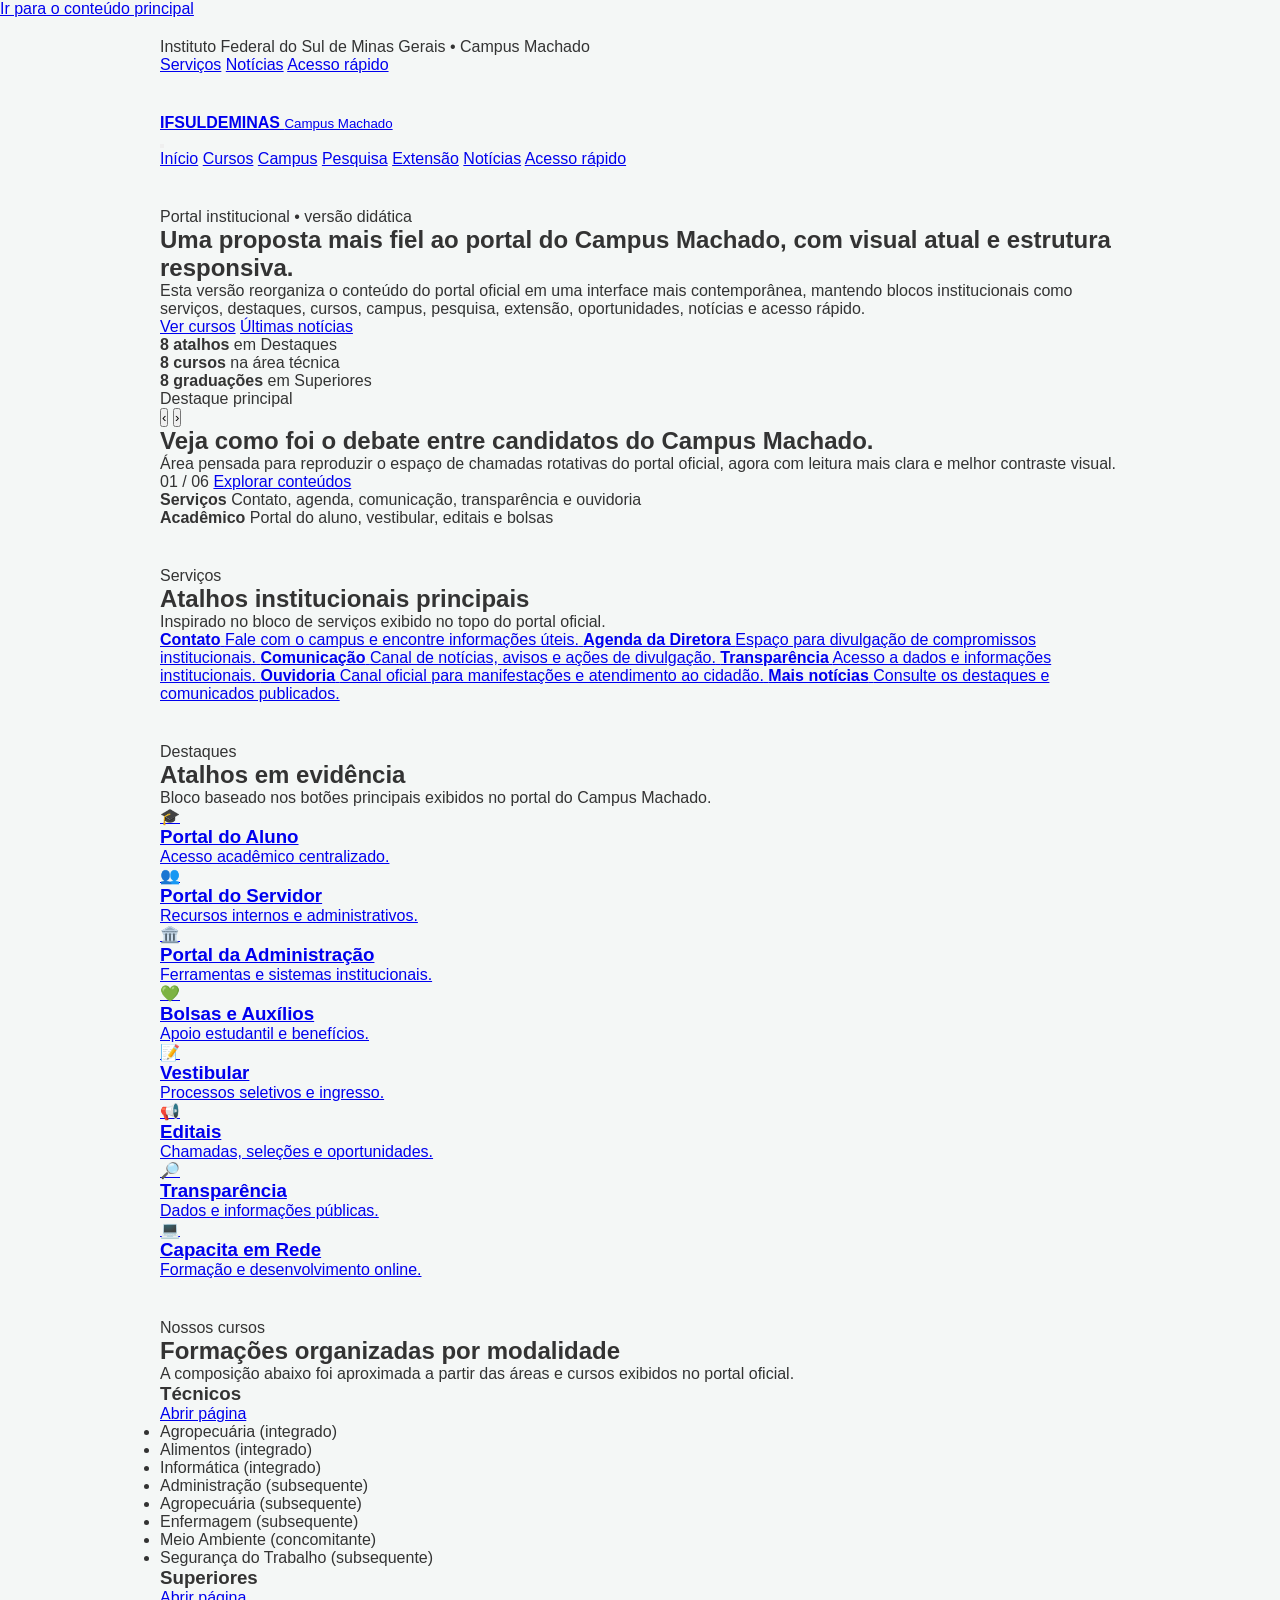
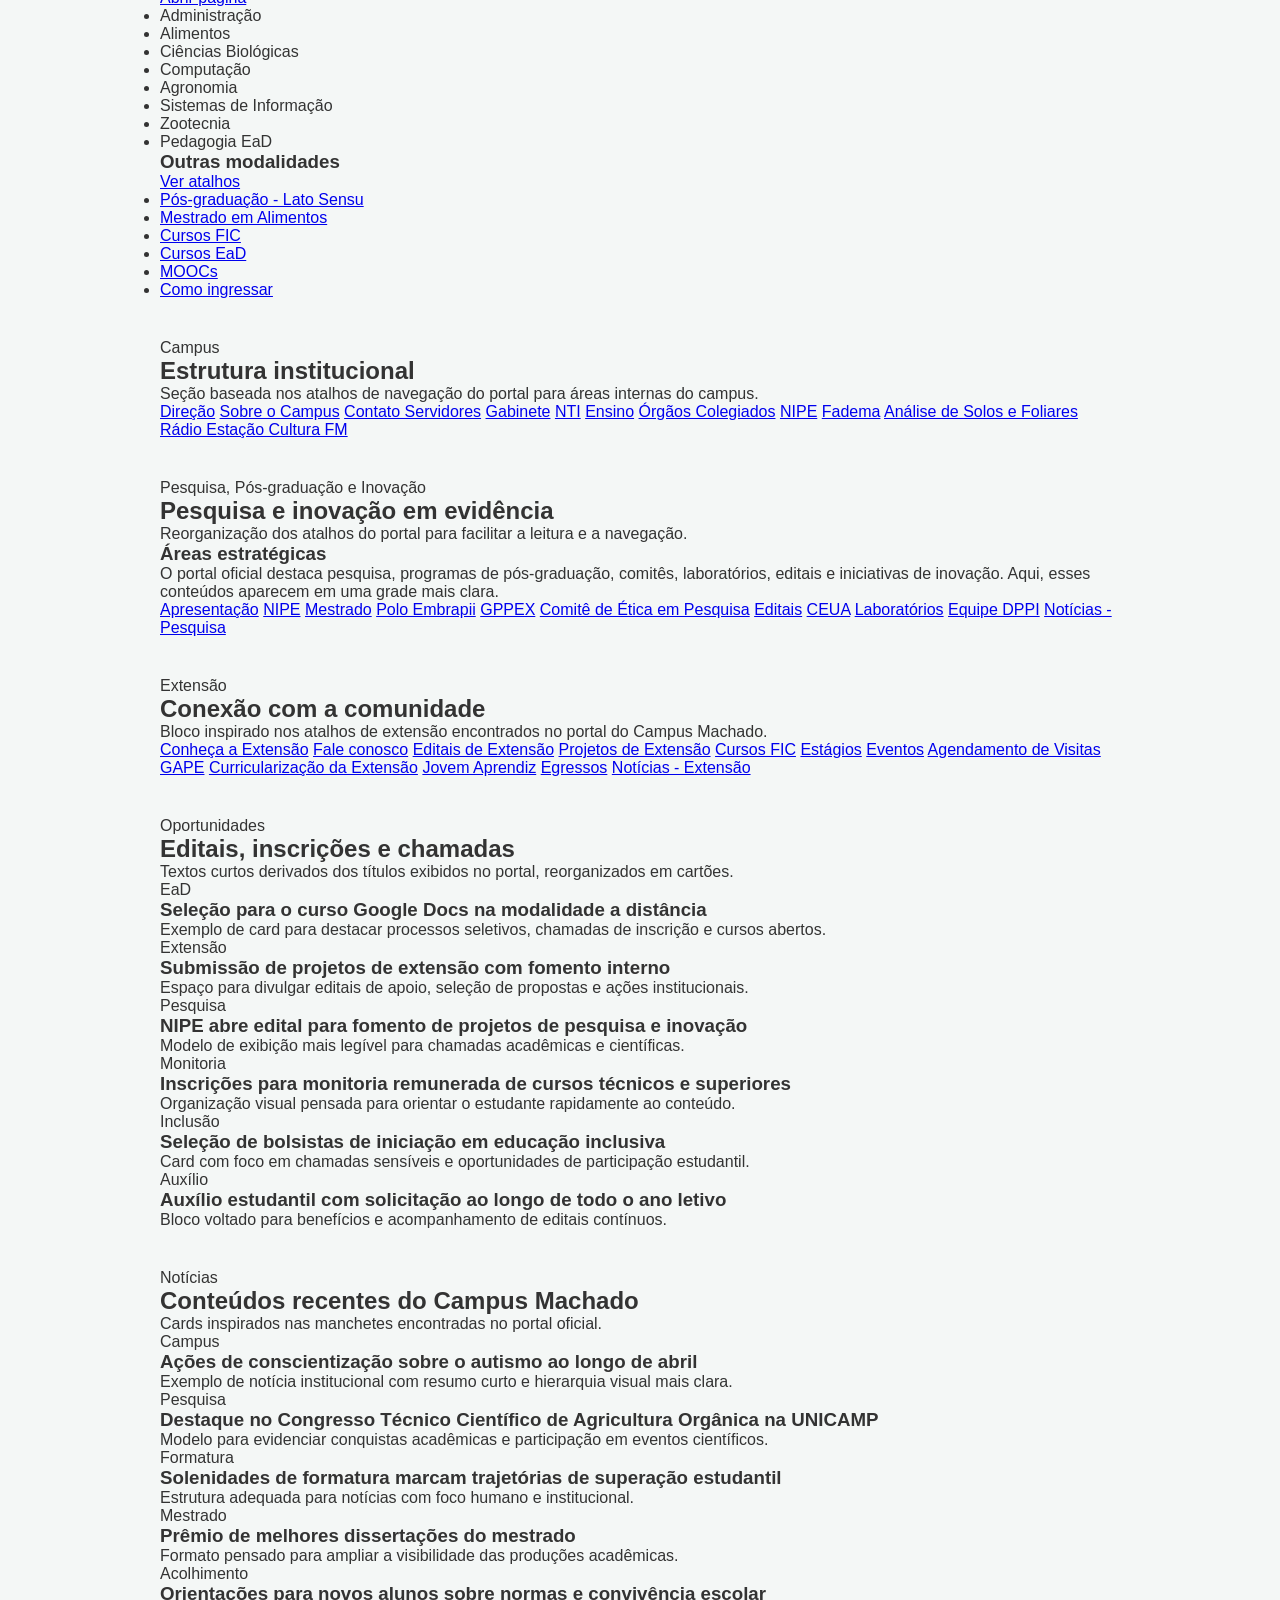
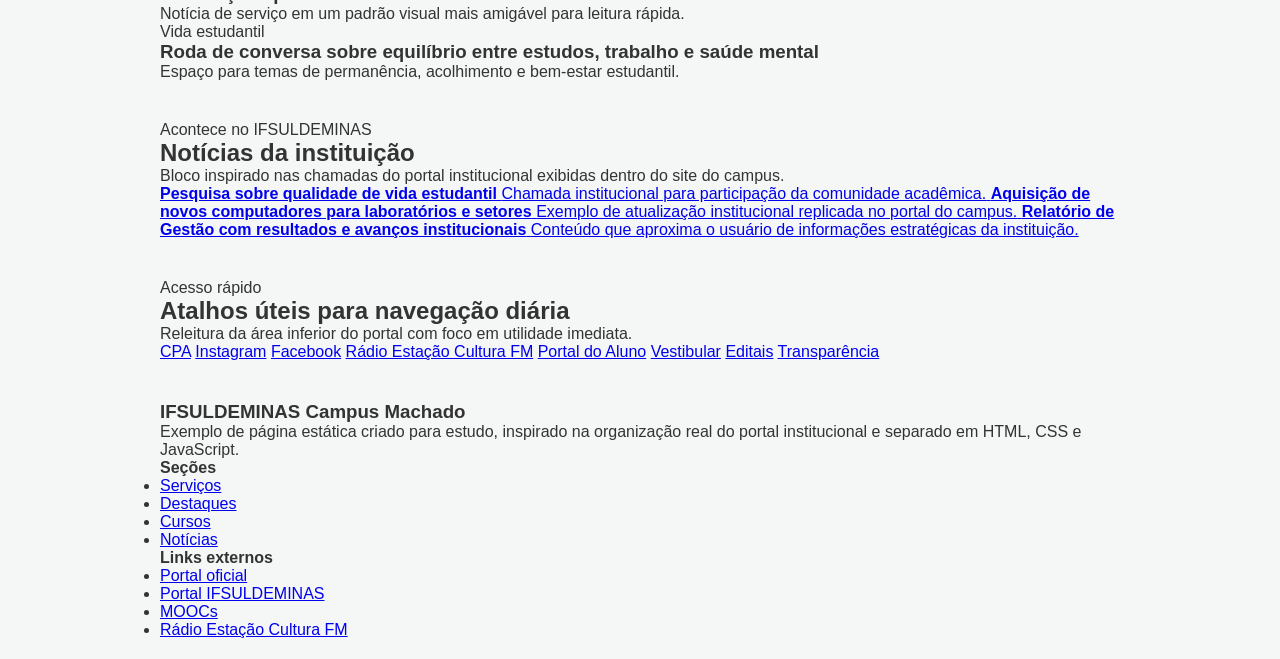
<file: index.html>
<!DOCTYPE html>
<html lang="pt-BR">
<head>
  <meta charset="UTF-8" />
  <meta name="viewport" content="width=device-width, initial-scale=1.0" />
  <title>IFSULDEMINAS Campus Machado</title>
  <meta name="description" content="Exemplo de página estática moderna e responsiva inspirada no portal do IFSULDEMINAS Campus Machado." />
  <link rel="preconnect" href="https://fonts.googleapis.com" />
  <link rel="preconnect" href="https://fonts.gstatic.com" crossorigin />
  <link href="https://fonts.googleapis.com/css2?family=Inter:wght@400;500;600;700;800&display=swap" rel="stylesheet" />
  <link rel="stylesheet" href="styles.css" />
</head>
<body>
  <a class="skip-link" href="#conteudo">Ir para o conteúdo principal</a>

  <div class="topbar">
    <div class="container topbar-inner">
      <div class="topbar-brand">
        <span class="dot"></span>
        <span>Instituto Federal do Sul de Minas Gerais • Campus Machado</span>
      </div>
      <div class="topbar-links">
        <a href="#servicos">Serviços</a>
        <a href="#noticias">Notícias</a>
        <a href="#acesso-rapido">Acesso rápido</a>
      </div>
    </div>
  </div>

  <header class="site-header">
    <div class="container header-inner">
      <a class="logo" href="#inicio" aria-label="Página inicial do IFSULDEMINAS Campus Machado">
        <div class="logo-mark">
          <span></span><span></span><span></span><span></span><span></span>
        </div>
        <div class="logo-text">
          <strong>IFSULDEMINAS</strong>
          <small>Campus Machado</small>
        </div>
      </a>

      <button class="menu-toggle" id="menuToggle" aria-label="Abrir menu" aria-expanded="false">
        <span></span><span></span><span></span>
      </button>

      <nav class="main-nav" id="mainNav">
        <a href="#inicio">Início</a>
        <a href="#cursos">Cursos</a>
        <a href="#campus">Campus</a>
        <a href="#pesquisa">Pesquisa</a>
        <a href="#extensao">Extensão</a>
        <a href="#noticias">Notícias</a>
        <a class="nav-cta" href="#acesso-rapido">Acesso rápido</a>
      </nav>
    </div>
  </header>

  <main id="conteudo">
    <section class="hero" id="inicio">
      <div class="container hero-grid">
        <div class="hero-copy reveal visible">
          <div class="eyebrow">Portal institucional • versão didática</div>
          <h1>Uma proposta mais fiel ao portal do Campus Machado, com visual atual e estrutura responsiva.</h1>
          <p>
            Esta versão reorganiza o conteúdo do portal oficial em uma interface mais contemporânea,
            mantendo blocos institucionais como serviços, destaques, cursos, campus, pesquisa,
            extensão, oportunidades, notícias e acesso rápido.
          </p>

          <div class="hero-actions">
            <a class="btn btn-primary" href="#cursos">Ver cursos</a>
            <a class="btn btn-secondary" href="#noticias">Últimas notícias</a>
          </div>

          <div class="hero-stats">
            <div>
              <strong>8 atalhos</strong>
              <span>em Destaques</span>
            </div>
            <div>
              <strong>8 cursos</strong>
              <span>na área técnica</span>
            </div>
            <div>
              <strong>8 graduações</strong>
              <span>em Superiores</span>
            </div>
          </div>
        </div>

        <div class="hero-panel reveal">
          <div class="hero-slider card-soft">
            <div class="hero-slider-top">
              <span class="badge badge-green">Destaque principal</span>
              <div class="slider-controls">
                <button class="slider-btn" id="prevSlide" aria-label="Slide anterior">‹</button>
                <button class="slider-btn" id="nextSlide" aria-label="Próximo slide">›</button>
              </div>
            </div>
            <h2 id="heroTitle">Veja como foi o debate entre candidatos do Campus Machado.</h2>
            <p id="heroText">
              Área pensada para reproduzir o espaço de chamadas rotativas do portal oficial,
              agora com leitura mais clara e melhor contraste visual.
            </p>
            <div class="hero-slider-footer">
              <span id="heroCounter">01 / 06</span>
              <a href="#oportunidades">Explorar conteúdos</a>
            </div>
          </div>

          <div class="hero-mini-grid">
            <article class="mini-card">
              <strong>Serviços</strong>
              <span>Contato, agenda, comunicação, transparência e ouvidoria</span>
            </article>
            <article class="mini-card">
              <strong>Acadêmico</strong>
              <span>Portal do aluno, vestibular, editais e bolsas</span>
            </article>
          </div>
        </div>
      </div>
    </section>

    <section class="section" id="servicos">
      <div class="container">
        <div class="section-head reveal">
          <div>
            <span class="section-tag">Serviços</span>
            <h2>Atalhos institucionais principais</h2>
            <p>Inspirado no bloco de serviços exibido no topo do portal oficial.</p>
          </div>
        </div>

        <div class="service-grid">
          <a class="service-card reveal" href="https://portal.mch.ifsuldeminas.edu.br/contato" target="_blank" rel="noopener noreferrer">
            <strong>Contato</strong>
            <span>Fale com o campus e encontre informações úteis.</span>
          </a>
          <a class="service-card reveal" href="#">
            <strong>Agenda da Diretora</strong>
            <span>Espaço para divulgação de compromissos institucionais.</span>
          </a>
          <a class="service-card reveal" href="#">
            <strong>Comunicação</strong>
            <span>Canal de notícias, avisos e ações de divulgação.</span>
          </a>
          <a class="service-card reveal" href="#">
            <strong>Transparência</strong>
            <span>Acesso a dados e informações institucionais.</span>
          </a>
          <a class="service-card reveal" href="https://www.ifsuldeminas.edu.br/ouvidoria" target="_blank" rel="noopener noreferrer">
            <strong>Ouvidoria</strong>
            <span>Canal oficial para manifestações e atendimento ao cidadão.</span>
          </a>
          <a class="service-card reveal" href="#noticias">
            <strong>Mais notícias</strong>
            <span>Consulte os destaques e comunicados publicados.</span>
          </a>
        </div>
      </div>
    </section>

    <section class="section alt" id="destaques">
      <div class="container">
        <div class="section-head reveal">
          <div>
            <span class="section-tag">Destaques</span>
            <h2>Atalhos em evidência</h2>
            <p>Bloco baseado nos botões principais exibidos no portal do Campus Machado.</p>
          </div>
        </div>

        <div class="highlight-grid">
          <a class="highlight-card reveal" href="#">
            <div class="icon-circle">🎓</div>
            <h3>Portal do Aluno</h3>
            <p>Acesso acadêmico centralizado.</p>
          </a>
          <a class="highlight-card reveal" href="#">
            <div class="icon-circle">👥</div>
            <h3>Portal do Servidor</h3>
            <p>Recursos internos e administrativos.</p>
          </a>
          <a class="highlight-card reveal" href="#">
            <div class="icon-circle">🏛️</div>
            <h3>Portal da Administração</h3>
            <p>Ferramentas e sistemas institucionais.</p>
          </a>
          <a class="highlight-card reveal" href="#">
            <div class="icon-circle">💚</div>
            <h3>Bolsas e Auxílios</h3>
            <p>Apoio estudantil e benefícios.</p>
          </a>
          <a class="highlight-card reveal" href="#">
            <div class="icon-circle">📝</div>
            <h3>Vestibular</h3>
            <p>Processos seletivos e ingresso.</p>
          </a>
          <a class="highlight-card reveal" href="#">
            <div class="icon-circle">📢</div>
            <h3>Editais</h3>
            <p>Chamadas, seleções e oportunidades.</p>
          </a>
          <a class="highlight-card reveal" href="#">
            <div class="icon-circle">🔎</div>
            <h3>Transparência</h3>
            <p>Dados e informações públicas.</p>
          </a>
          <a class="highlight-card reveal" href="#">
            <div class="icon-circle">💻</div>
            <h3>Capacita em Rede</h3>
            <p>Formação e desenvolvimento online.</p>
          </a>
        </div>
      </div>
    </section>

    <section class="section" id="cursos">
      <div class="container">
        <div class="section-head reveal">
          <div>
            <span class="section-tag">Nossos cursos</span>
            <h2>Formações organizadas por modalidade</h2>
            <p>A composição abaixo foi aproximada a partir das áreas e cursos exibidos no portal oficial.</p>
          </div>
        </div>

        <div class="course-columns">
          <article class="course-block reveal">
            <div class="course-head">
              <h3>Técnicos</h3>
              <a href="https://portal.mch.ifsuldeminas.edu.br/tecnicos" target="_blank" rel="noopener noreferrer">Abrir página</a>
            </div>
            <ul>
              <li>Agropecuária (integrado)</li>
              <li>Alimentos (integrado)</li>
              <li>Informática (integrado)</li>
              <li>Administração (subsequente)</li>
              <li>Agropecuária (subsequente)</li>
              <li>Enfermagem (subsequente)</li>
              <li>Meio Ambiente (concomitante)</li>
              <li>Segurança do Trabalho (subsequente)</li>
            </ul>
          </article>

          <article class="course-block reveal">
            <div class="course-head">
              <h3>Superiores</h3>
              <a href="https://portal.mch.ifsuldeminas.edu.br/superiores" target="_blank" rel="noopener noreferrer">Abrir página</a>
            </div>
            <ul>
              <li>Administração</li>
              <li>Alimentos</li>
              <li>Ciências Biológicas</li>
              <li>Computação</li>
              <li>Agronomia</li>
              <li>Sistemas de Informação</li>
              <li>Zootecnia</li>
              <li>Pedagogia EaD</li>
            </ul>
          </article>

          <article class="course-block reveal compact">
            <div class="course-head">
              <h3>Outras modalidades</h3>
              <a href="#acesso-rapido">Ver atalhos</a>
            </div>
            <ul>
              <li><a href="https://portal.mch.ifsuldeminas.edu.br/pos-graduacao-lato-sensu" target="_blank" rel="noopener noreferrer">Pós-graduação - Lato Sensu</a></li>
              <li><a href="https://portal.mch.ifsuldeminas.edu.br/mestrado-em-alimentos" target="_blank" rel="noopener noreferrer">Mestrado em Alimentos</a></li>
              <li><a href="#">Cursos FIC</a></li>
              <li><a href="https://portal.mch.ifsuldeminas.edu.br/cursos-ead" target="_blank" rel="noopener noreferrer">Cursos EaD</a></li>
              <li><a href="https://mooc.mch.ifsuldeminas.edu.br" target="_blank" rel="noopener noreferrer">MOOCs</a></li>
              <li><a href="#">Como ingressar</a></li>
            </ul>
          </article>
        </div>
      </div>
    </section>

    <section class="section alt" id="campus">
      <div class="container">
        <div class="section-head reveal">
          <div>
            <span class="section-tag">Campus</span>
            <h2>Estrutura institucional</h2>
            <p>Seção baseada nos atalhos de navegação do portal para áreas internas do campus.</p>
          </div>
        </div>

        <div class="link-card-grid">
          <a class="link-card reveal" href="#">Direção</a>
          <a class="link-card reveal" href="#">Sobre o Campus</a>
          <a class="link-card reveal" href="#">Contato Servidores</a>
          <a class="link-card reveal" href="#">Gabinete</a>
          <a class="link-card reveal" href="#">NTI</a>
          <a class="link-card reveal" href="#">Ensino</a>
          <a class="link-card reveal" href="#">Órgãos Colegiados</a>
          <a class="link-card reveal" href="#">NIPE</a>
          <a class="link-card reveal" href="#">Fadema</a>
          <a class="link-card reveal" href="#">Análise de Solos e Foliares</a>
          <a class="link-card reveal" href="https://estacaocultura.radio.br" target="_blank" rel="noopener noreferrer">Rádio Estação Cultura FM</a>
        </div>
      </div>
    </section>

    <section class="section" id="pesquisa">
      <div class="container">
        <div class="section-head reveal">
          <div>
            <span class="section-tag">Pesquisa, Pós-graduação e Inovação</span>
            <h2>Pesquisa e inovação em evidência</h2>
            <p>Reorganização dos atalhos do portal para facilitar a leitura e a navegação.</p>
          </div>
        </div>

        <div class="feature-layout">
          <article class="feature-panel reveal">
            <h3>Áreas estratégicas</h3>
            <p>
              O portal oficial destaca pesquisa, programas de pós-graduação, comitês, laboratórios,
              editais e iniciativas de inovação. Aqui, esses conteúdos aparecem em uma grade mais clara.
            </p>
          </article>
          <div class="link-card-grid small-gap">
            <a class="link-card reveal" href="#">Apresentação</a>
            <a class="link-card reveal" href="#">NIPE</a>
            <a class="link-card reveal" href="#">Mestrado</a>
            <a class="link-card reveal" href="https://portal.ifsuldeminas.edu.br" target="_blank" rel="noopener noreferrer">Polo Embrapii</a>
            <a class="link-card reveal" href="https://gppex.ifsuldeminas.edu.br" target="_blank" rel="noopener noreferrer">GPPEX</a>
            <a class="link-card reveal" href="#">Comitê de Ética em Pesquisa</a>
            <a class="link-card reveal" href="#">Editais</a>
            <a class="link-card reveal" href="#">CEUA</a>
            <a class="link-card reveal" href="#">Laboratórios</a>
            <a class="link-card reveal" href="#">Equipe DPPI</a>
            <a class="link-card reveal" href="#">Notícias - Pesquisa</a>
          </div>
        </div>
      </div>
    </section>

    <section class="section alt" id="extensao">
      <div class="container">
        <div class="section-head reveal">
          <div>
            <span class="section-tag">Extensão</span>
            <h2>Conexão com a comunidade</h2>
            <p>Bloco inspirado nos atalhos de extensão encontrados no portal do Campus Machado.</p>
          </div>
        </div>

        <div class="link-card-grid">
          <a class="link-card reveal" href="#">Conheça a Extensão</a>
          <a class="link-card reveal" href="#">Fale conosco</a>
          <a class="link-card reveal" href="#">Editais de Extensão</a>
          <a class="link-card reveal" href="#">Projetos de Extensão</a>
          <a class="link-card reveal" href="#">Cursos FIC</a>
          <a class="link-card reveal" href="#">Estágios</a>
          <a class="link-card reveal" href="#">Eventos</a>
          <a class="link-card reveal" href="#">Agendamento de Visitas</a>
          <a class="link-card reveal" href="#">GAPE</a>
          <a class="link-card reveal" href="#">Curricularização da Extensão</a>
          <a class="link-card reveal" href="#">Jovem Aprendiz</a>
          <a class="link-card reveal" href="#">Egressos</a>
          <a class="link-card reveal" href="#">Notícias - Extensão</a>
        </div>
      </div>
    </section>

    <section class="section" id="oportunidades">
      <div class="container">
        <div class="section-head reveal">
          <div>
            <span class="section-tag">Oportunidades</span>
            <h2>Editais, inscrições e chamadas</h2>
            <p>Textos curtos derivados dos títulos exibidos no portal, reorganizados em cartões.</p>
          </div>
        </div>

        <div class="news-grid two-columns">
          <article class="news-card reveal">
            <span class="badge">EaD</span>
            <h3>Seleção para o curso Google Docs na modalidade a distância</h3>
            <p>Exemplo de card para destacar processos seletivos, chamadas de inscrição e cursos abertos.</p>
          </article>
          <article class="news-card reveal">
            <span class="badge">Extensão</span>
            <h3>Submissão de projetos de extensão com fomento interno</h3>
            <p>Espaço para divulgar editais de apoio, seleção de propostas e ações institucionais.</p>
          </article>
          <article class="news-card reveal">
            <span class="badge">Pesquisa</span>
            <h3>NIPE abre edital para fomento de projetos de pesquisa e inovação</h3>
            <p>Modelo de exibição mais legível para chamadas acadêmicas e científicas.</p>
          </article>
          <article class="news-card reveal">
            <span class="badge">Monitoria</span>
            <h3>Inscrições para monitoria remunerada de cursos técnicos e superiores</h3>
            <p>Organização visual pensada para orientar o estudante rapidamente ao conteúdo.</p>
          </article>
          <article class="news-card reveal">
            <span class="badge">Inclusão</span>
            <h3>Seleção de bolsistas de iniciação em educação inclusiva</h3>
            <p>Card com foco em chamadas sensíveis e oportunidades de participação estudantil.</p>
          </article>
          <article class="news-card reveal">
            <span class="badge">Auxílio</span>
            <h3>Auxílio estudantil com solicitação ao longo de todo o ano letivo</h3>
            <p>Bloco voltado para benefícios e acompanhamento de editais contínuos.</p>
          </article>
        </div>
      </div>
    </section>

    <section class="section alt" id="noticias">
      <div class="container">
        <div class="section-head reveal">
          <div>
            <span class="section-tag">Notícias</span>
            <h2>Conteúdos recentes do Campus Machado</h2>
            <p>Cards inspirados nas manchetes encontradas no portal oficial.</p>
          </div>
        </div>

        <div class="news-grid">
          <article class="news-card reveal">
            <span class="badge">Campus</span>
            <h3>Ações de conscientização sobre o autismo ao longo de abril</h3>
            <p>Exemplo de notícia institucional com resumo curto e hierarquia visual mais clara.</p>
          </article>
          <article class="news-card reveal">
            <span class="badge">Pesquisa</span>
            <h3>Destaque no Congresso Técnico Científico de Agricultura Orgânica na UNICAMP</h3>
            <p>Modelo para evidenciar conquistas acadêmicas e participação em eventos científicos.</p>
          </article>
          <article class="news-card reveal">
            <span class="badge">Formatura</span>
            <h3>Solenidades de formatura marcam trajetórias de superação estudantil</h3>
            <p>Estrutura adequada para notícias com foco humano e institucional.</p>
          </article>
          <article class="news-card reveal">
            <span class="badge">Mestrado</span>
            <h3>Prêmio de melhores dissertações do mestrado</h3>
            <p>Formato pensado para ampliar a visibilidade das produções acadêmicas.</p>
          </article>
          <article class="news-card reveal">
            <span class="badge">Acolhimento</span>
            <h3>Orientações para novos alunos sobre normas e convivência escolar</h3>
            <p>Notícia de serviço em um padrão visual mais amigável para leitura rápida.</p>
          </article>
          <article class="news-card reveal">
            <span class="badge">Vida estudantil</span>
            <h3>Roda de conversa sobre equilíbrio entre estudos, trabalho e saúde mental</h3>
            <p>Espaço para temas de permanência, acolhimento e bem-estar estudantil.</p>
          </article>
        </div>
      </div>
    </section>

    <section class="section" id="acontece">
      <div class="container">
        <div class="section-head reveal">
          <div>
            <span class="section-tag">Acontece no IFSULDEMINAS</span>
            <h2>Notícias da instituição</h2>
            <p>Bloco inspirado nas chamadas do portal institucional exibidas dentro do site do campus.</p>
          </div>
        </div>

        <div class="institutional-list">
          <a class="institutional-item reveal" href="https://portal.ifsuldeminas.edu.br" target="_blank" rel="noopener noreferrer">
            <strong>Pesquisa sobre qualidade de vida estudantil</strong>
            <span>Chamada institucional para participação da comunidade acadêmica.</span>
          </a>
          <a class="institutional-item reveal" href="https://portal.ifsuldeminas.edu.br" target="_blank" rel="noopener noreferrer">
            <strong>Aquisição de novos computadores para laboratórios e setores</strong>
            <span>Exemplo de atualização institucional replicada no portal do campus.</span>
          </a>
          <a class="institutional-item reveal" href="https://portal.ifsuldeminas.edu.br" target="_blank" rel="noopener noreferrer">
            <strong>Relatório de Gestão com resultados e avanços institucionais</strong>
            <span>Conteúdo que aproxima o usuário de informações estratégicas da instituição.</span>
          </a>
        </div>
      </div>
    </section>

    <section class="section alt" id="acesso-rapido">
      <div class="container">
        <div class="section-head reveal">
          <div>
            <span class="section-tag">Acesso rápido</span>
            <h2>Atalhos úteis para navegação diária</h2>
            <p>Releitura da área inferior do portal com foco em utilidade imediata.</p>
          </div>
        </div>

        <div class="quick-grid">
          <a class="quick-card reveal" href="#">CPA</a>
          <a class="quick-card reveal" href="https://www.instagram.com" target="_blank" rel="noopener noreferrer">Instagram</a>
          <a class="quick-card reveal" href="https://www.facebook.com" target="_blank" rel="noopener noreferrer">Facebook</a>
          <a class="quick-card reveal" href="https://estacaocultura.radio.br" target="_blank" rel="noopener noreferrer">Rádio Estação Cultura FM</a>
          <a class="quick-card reveal" href="#">Portal do Aluno</a>
          <a class="quick-card reveal" href="#">Vestibular</a>
          <a class="quick-card reveal" href="#">Editais</a>
          <a class="quick-card reveal" href="#">Transparência</a>
        </div>
      </div>
    </section>
  </main>

  <footer class="site-footer">
    <div class="container footer-grid">
      <div class="footer-brand">
        <h3>IFSULDEMINAS Campus Machado</h3>
        <p>
          Exemplo de página estática criado para estudo, inspirado na organização real do portal
          institucional e separado em HTML, CSS e JavaScript.
        </p>
      </div>

      <div>
        <h4>Seções</h4>
        <ul>
          <li><a href="#servicos">Serviços</a></li>
          <li><a href="#destaques">Destaques</a></li>
          <li><a href="#cursos">Cursos</a></li>
          <li><a href="#noticias">Notícias</a></li>
        </ul>
      </div>

      <div>
        <h4>Links externos</h4>
        <ul>
          <li><a href="https://portal.mch.ifsuldeminas.edu.br/" target="_blank" rel="noopener noreferrer">Portal oficial</a></li>
          <li><a href="https://portal.ifsuldeminas.edu.br" target="_blank" rel="noopener noreferrer">Portal IFSULDEMINAS</a></li>
          <li><a href="https://mooc.mch.ifsuldeminas.edu.br" target="_blank" rel="noopener noreferrer">MOOCs</a></li>
          <li><a href="https://estacaocultura.radio.br" target="_blank" rel="noopener noreferrer">Rádio Estação Cultura FM</a></li>
        </ul>
      </div>
    </div>
  </footer>

  <script src="script.js"></script>
</body>
</html>
</file>
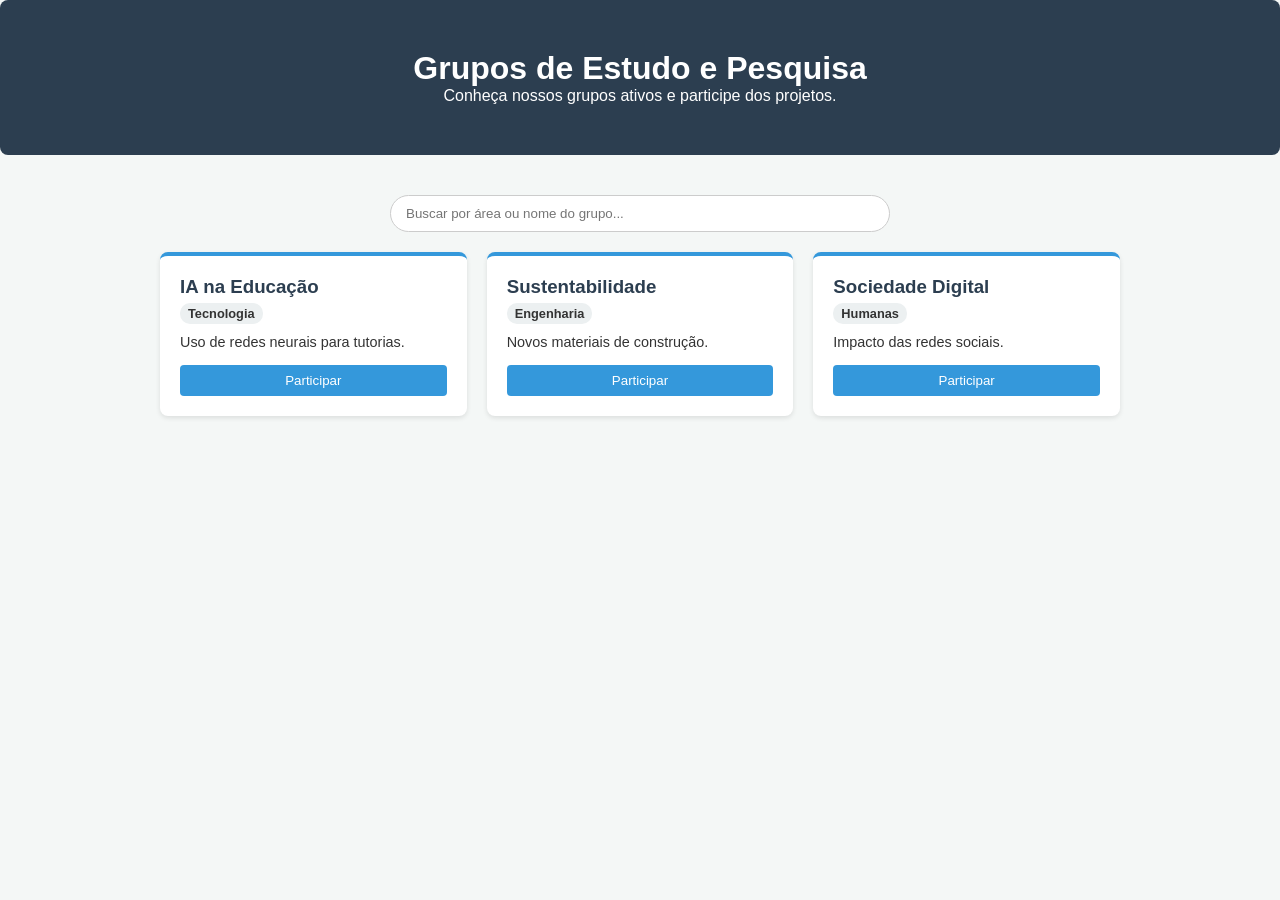
<file: index.html.html>
<!DOCTYPE html>
<html lang="pt-BR">
<head>
    <meta charset="UTF-8">
    <meta name="viewport" content="width=device-width, initial-scale=1.0">
    <title>Grupos de Estudo e Pesquisa</title>
    <link rel="stylesheet" href="styles.css">
</head>
<body>
    <header class="header">
        <div class="container">
            <h1>Grupos de Estudo e Pesquisa</h1>
            <p>Conheça nossos grupos ativos e participe dos projetos.</p>
        </div>
    </header>

    <main class="container">
        <section class="search-section">
            <input type="text" id="searchInput" placeholder="Buscar por área ou nome do grupo...">
        </section>

        <section class="groups-grid" id="groupsContainer">
            </section>
    </main>

    <script src="script.js"></script>
</body>
</html>
</file>
<file: styles.css>
* { margin: 0; padding: 0; box-sizing: border-box; font-family: sans-serif; }
body { background-color: #f4f7f6; color: #333; }
.container { max-width: 1000px; margin: 0 auto; padding: 20px; }

.header { background-color: #2c3e50; color: #fff; padding: 30px 20px; text-align: center; border-radius: 8px; margin-bottom: 20px;}
.search-section { margin-bottom: 20px; display: flex; justify-content: center; }
#searchInput { width: 100%; max-width: 500px; padding: 10px 15px; border: 1px solid #ccc; border-radius: 20px; }

.groups-grid { display: grid; grid-template-columns: repeat(auto-fit, minmax(280px, 1fr)); gap: 20px; }
.card { background: #fff; padding: 20px; border-radius: 8px; box-shadow: 0 2px 5px rgba(0,0,0,0.1); border-top: 4px solid #3498db; }
.card h3 { color: #2c3e50; margin-bottom: 5px; }
.card .area { display: inline-block; background: #ecf0f1; padding: 3px 8px; border-radius: 10px; font-size: 0.8rem; margin-bottom: 10px; font-weight: bold;}
.card p { font-size: 0.9rem; margin-bottom: 15px; }
.card button { background: #3498db; color: #fff; border: none; padding: 8px 15px; border-radius: 4px; cursor: pointer; width: 100%; }
.card button:hover { background: #2980b9; }
</file>
